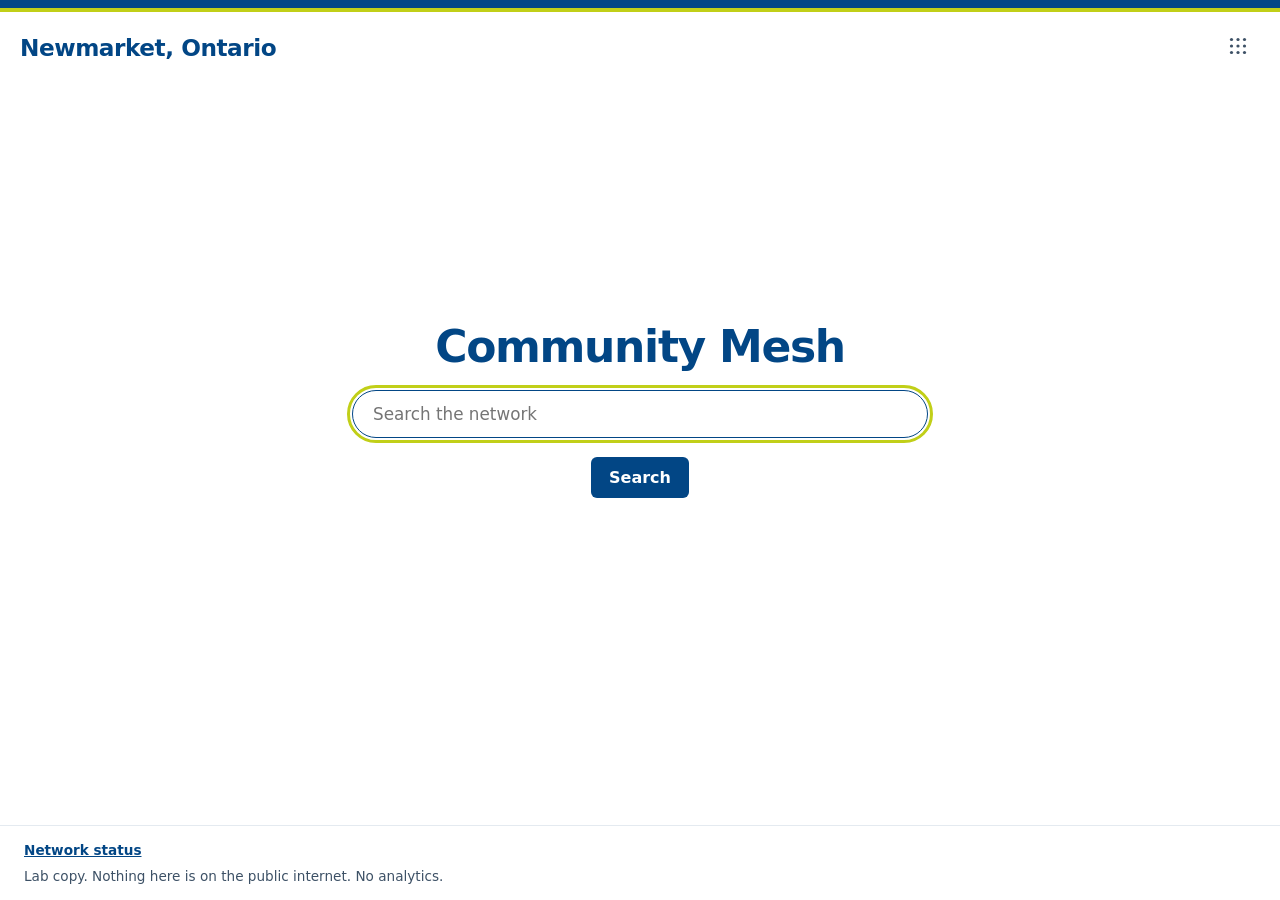
<file: hub/index.html>
<!DOCTYPE html>
<html lang="en">
<head>
  <meta charset="utf-8">
  <meta name="viewport" content="width=device-width, initial-scale=1">
  <meta name="robots" content="noindex, nofollow">
  <meta name="mesh-category" content="Search">
  <meta name="mesh-summary" content="Search pages on this network.">
  <title>Newmarket Community Mesh</title>
  <link rel="icon" href="/assets/favicon.svg" type="image/svg+xml">
  <link rel="stylesheet" href="./assets/custom.css">
  <style>
    :root {
      color-scheme: light;
      --blue: #024685;
      --green: #c1cf18;
      --ink: #16304a;
      --muted: #3d5166;
      --paper: #ffffff;
      --line: #e4eaf0;
    }
    * { box-sizing: border-box; }
    body {
      display: flex;
      flex-direction: column;
      margin: 0;
      min-height: 100vh;
      background: var(--paper);
      color: var(--ink);
      font-family: ui-sans-serif, system-ui, sans-serif;
      line-height: 1.5;
    }
    .band { height: 8px; background: var(--blue); }
    .band + .band { height: 4px; background: var(--green); }
    .bar {
      display: flex;
      align-items: center;
      justify-content: space-between;
      padding: 0.85rem 1.25rem 0;
    }
    .place {
      margin: 0;
      color: var(--blue);
      font-size: 1.45rem;
      font-weight: 720;
      letter-spacing: -0.02em;
      line-height: 1.1;
      text-decoration: none;
    }
    .place:hover { color: #01366a; }
    .tools { display: flex; align-items: center; gap: 0.35rem; }
    .apps-button {
      width: 2.75rem;
      height: 2.75rem;
      padding: 0;
      border: 0;
      border-radius: 50%;
      background: transparent;
      color: var(--muted);
      cursor: pointer;
    }
    .apps-button:hover { background: #f4f7fa; color: var(--blue); }
    .apps-button:focus-visible { outline: 3px solid var(--green); outline-offset: 2px; }
    .apps-menu[hidden] { display: none; }
    .apps-menu {
      position: fixed;
      z-index: 100000;
      display: grid;
      grid-template-columns: repeat(2, 6.5rem);
      gap: 0.25rem;
      width: max-content;
      padding: 0.75rem;
      background: var(--paper);
      border: 1px solid var(--line);
      border-radius: 8px;
    }
    .app {
      display: flex;
      flex-direction: column;
      align-items: center;
      gap: 0.4rem;
      padding: 0.85rem 0.4rem;
      border-radius: 6px;
      color: var(--ink);
      font-size: 0.78rem;
      font-weight: 650;
      line-height: 1.2;
      text-align: center;
      text-decoration: none;
    }
    .app svg { color: var(--blue); }
    .app:hover { background: #f4f7fa; }
    .app:focus-visible { outline: 3px solid var(--green); outline-offset: 2px; }
    .stage {
      flex: 1;
      display: flex;
      align-items: center;
      justify-content: center;
      padding: 0 1.5rem 8vh;
    }
    main { width: min(36rem, 100%); }
    h1 {
      margin: 0 0 1.35rem;
      color: var(--blue);
      font-size: 2.75rem;
      font-weight: 720;
      letter-spacing: -0.03em;
      line-height: 1;
      text-align: center;
    }
    .search {
      display: block;
      width: 100%;
      height: 3rem;
      padding: 0 1.25rem;
      border: 1px solid var(--line);
      border-radius: 1.5rem;
      background: var(--paper);
      color: var(--ink);
      font: inherit;
      font-size: 1.05rem;
    }
    .search:hover { border-color: #c5d0da; }
    .search:focus {
      outline: 3px solid var(--green);
      outline-offset: 2px;
      border-color: var(--blue);
    }
    .go {
      display: block;
      margin: 1.15rem auto 0;
      padding: 0.55rem 1.15rem;
      border: 0;
      border-radius: 6px;
      background: var(--blue);
      color: #fff;
      font: inherit;
      font-weight: 650;
      cursor: pointer;
    }
    .go:hover { background: #01366a; }
    .go:focus-visible { outline: 3px solid var(--green); outline-offset: 3px; }
    .hit:focus-visible { outline: 3px solid var(--green); outline-offset: 3px; }
    #results { margin-top: 1.75rem; }
    .hit {
      display: block;
      padding: 0.85rem 0;
      border-top: 1px solid var(--line);
      color: inherit;
      text-decoration: none;
    }
    .hit strong {
      display: block;
      color: var(--blue);
      font-size: 1.15rem;
      font-weight: 700;
    }
    .hit .kind {
      display: block;
      margin-top: 0.1rem;
      color: var(--muted);
      font-size: 0.85rem;
    }
    .hit span.body {
      display: block;
      margin-top: 0.2rem;
      color: var(--ink);
      font-size: 1rem;
    }
    .hit:hover strong { color: #01366a; }
    .none {
      margin: 1.5rem 0 0;
      color: var(--muted);
    }
    footer {
      margin-top: auto;
      padding: 0.85rem 1.5rem;
      border-top: 1px solid var(--line);
      color: var(--muted);
      font-size: 0.85rem;
    }
    footer a { color: var(--blue); font-weight: 650; }
    footer a:hover { color: #01366a; }
    footer a:focus-visible { outline: 3px solid var(--green); outline-offset: 3px; }
    footer .links { margin: 0 0 0.35rem; }
  </style>
</head>
<body>
  <div class="band"></div>
  <div class="band"></div>
  <header class="bar">
    <a class="place" href="/">Newmarket, Ontario</a>
    <div class="tools">
      <button id="apps-button" class="apps-button" type="button" aria-label="Apps" aria-expanded="false" aria-controls="apps-menu">
        <svg width="20" height="20" viewBox="0 0 20 20" aria-hidden="true">
          <circle cx="3.5" cy="3.5" r="1.6" fill="currentColor"/>
          <circle cx="10" cy="3.5" r="1.6" fill="currentColor"/>
          <circle cx="16.5" cy="3.5" r="1.6" fill="currentColor"/>
          <circle cx="3.5" cy="10" r="1.6" fill="currentColor"/>
          <circle cx="10" cy="10" r="1.6" fill="currentColor"/>
          <circle cx="16.5" cy="10" r="1.6" fill="currentColor"/>
          <circle cx="3.5" cy="16.5" r="1.6" fill="currentColor"/>
          <circle cx="10" cy="16.5" r="1.6" fill="currentColor"/>
          <circle cx="16.5" cy="16.5" r="1.6" fill="currentColor"/>
        </svg>
      </button>
      <div id="apps-menu" class="apps-menu" hidden>
        <a class="app" id="app-search" href="/">
          <svg width="28" height="28" viewBox="0 0 24 24" fill="none" stroke="currentColor" stroke-width="1.8" aria-hidden="true"><circle cx="11" cy="11" r="6"/><path d="M16 16l5 5"/></svg>
          Search
        </a>
        <a class="app" id="mesh-directory" href="http://127.0.0.1:8090/directory/">
          <svg width="28" height="28" viewBox="0 0 24 24" fill="none" stroke="currentColor" stroke-width="1.8" aria-hidden="true"><path d="M8 6h12M8 12h12M8 18h12"/><path d="M4 6h.01M4 12h.01M4 18h.01"/></svg>
          Directory
        </a>
        <a class="app" id="app-square" href="http://127.0.0.1:8094/">
          <svg width="28" height="28" viewBox="0 0 24 24" fill="none" stroke="currentColor" stroke-width="1.8" aria-hidden="true"><path d="M4 5h16v11H9l-5 4z"/><path d="M8 9h8M8 12h5"/></svg>
          Square
        </a>
        <a class="app" id="app-status" href="/status/">
          <svg width="28" height="28" viewBox="0 0 24 24" fill="none" stroke="currentColor" stroke-width="1.8" aria-hidden="true"><path d="M4 6.5l6-2 6 2 4-1.5v13l-4 1.5-6-2-6 2-4-1.5z"/><path d="M10 4.5v13M16 6.5v13"/></svg>
          Status
        </a>
      </div>
    </div>
  </header>
  <div class="stage">
    <main>
      <h1>Community Mesh</h1>
      <form role="search" action="/search/" method="get">
        <label for="q" style="position:absolute;width:1px;height:1px;overflow:hidden;clip:rect(0 0 0 0)">Search the network</label>
        <input class="search" id="q" name="q" type="search" placeholder="Search the network" autocomplete="off" enterkeyhint="search" autofocus>
        <button class="go" type="submit">Search</button>
      </form>
    </main>
  </div>
  <footer>
    <p class="links"><a href="/status/">Network status</a></p>
    Lab copy. Nothing here is on the public internet. No analytics.
  </footer>
  <script src="./assets/apps.js"></script>
</body>
</html>
</file>
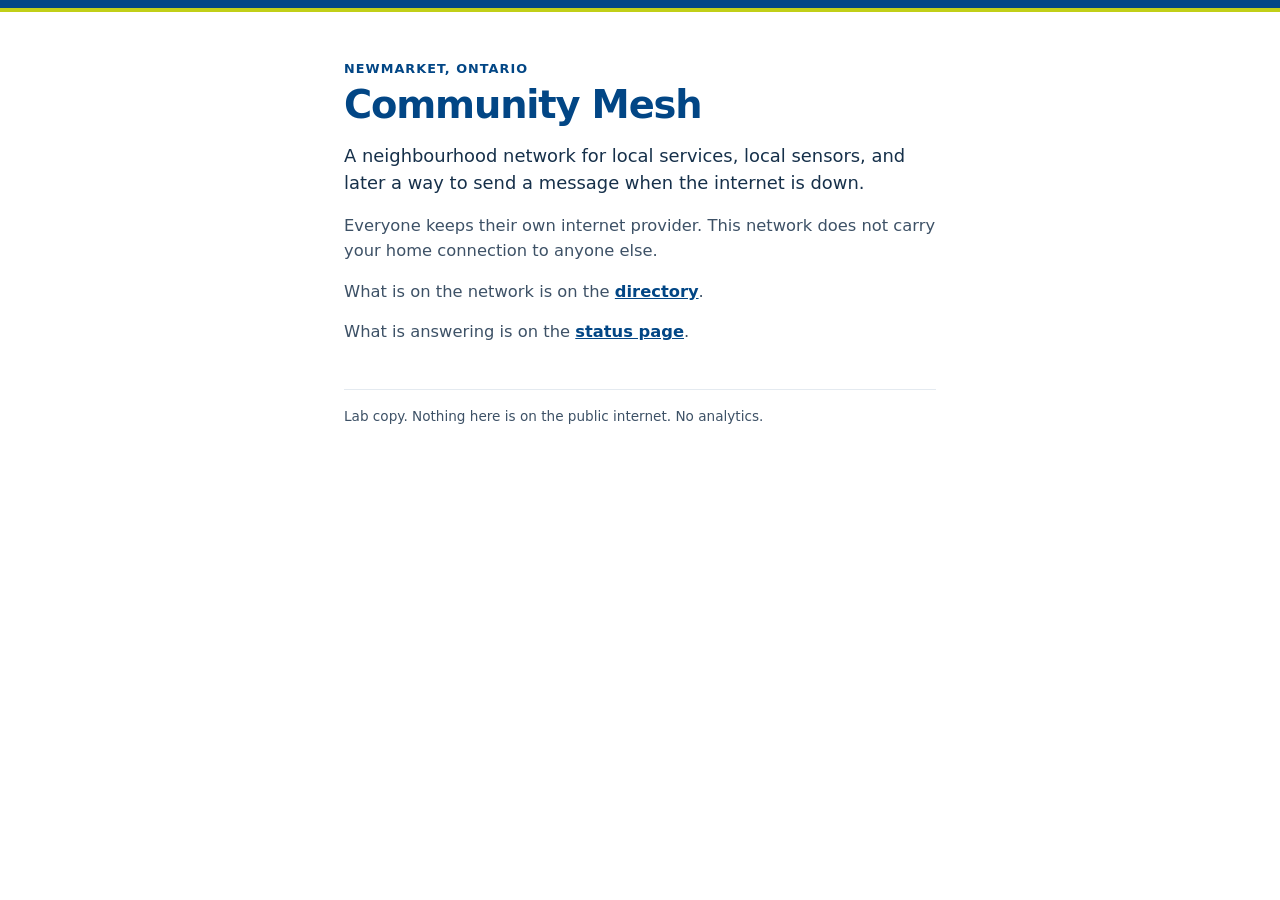
<file: portal/index.html>
<!DOCTYPE html>
<html lang="en">
<head>
  <meta charset="utf-8">
  <meta name="viewport" content="width=device-width, initial-scale=1">
  <meta name="robots" content="noindex, nofollow">
  <meta name="mesh-category" content="Network">
  <meta name="mesh-summary" content="A neighbourhood network for local services, local sensors, and later a way to send a message when the internet is down.">
  <title>Newmarket Community Mesh</title>
  <link rel="icon" href="/favicon.svg" type="image/svg+xml">
  <style>
    :root {
      color-scheme: light;
      --blue: #024685;
      --green: #c1cf18;
      --ink: #16304a;
      --muted: #3d5166;
      --paper: #ffffff;
      --line: #e4eaf0;
    }
    * { box-sizing: border-box; }
    body {
      margin: 0;
      background: var(--paper);
      color: var(--ink);
      font-family: ui-sans-serif, system-ui, sans-serif;
      line-height: 1.5;
    }
    .band { height: 8px; background: var(--blue); }
    .band + .band { height: 4px; background: var(--green); margin-top: 0; }
    main {
      max-width: 40rem;
      margin: 0 auto;
      padding: 2.75rem 1.5rem 4rem;
    }
    .place {
      display: inline-block;
      margin: 0 0 0.4rem;
      color: var(--blue);
      font-size: 0.8rem;
      font-weight: 650;
      letter-spacing: 0.08em;
      text-transform: uppercase;
      text-decoration: none;
    }
    .place:hover { color: #01366a; }
    h1 {
      margin: 0 0 1rem;
      color: var(--blue);
      font-size: 2.4rem;
      font-weight: 720;
      letter-spacing: -0.03em;
      line-height: 1.05;
    }
    h2 {
      margin: 2.25rem 0 0.4rem;
      color: var(--blue);
      font-size: 1.05rem;
      font-weight: 700;
    }
    p { font-size: 1.02rem; color: var(--muted); }
    .lede { color: var(--ink); font-size: 1.12rem; }
    main a {
      color: var(--blue);
      font-weight: 650;
    }
    main a:hover { color: #01366a; }
    main a:focus-visible {
      outline: 3px solid var(--green);
      outline-offset: 3px;
    }
    footer {
      margin-top: 2.75rem;
      padding-top: 1rem;
      border-top: 1px solid var(--line);
      color: var(--muted);
      font-size: 0.85rem;
    }
  </style>
</head>
<body>
  <div class="band"></div>
  <div class="band"></div>
  <main>
    <a class="place" id="place" href="http://127.0.0.1:8092/">Newmarket, Ontario</a>
    <h1>Community Mesh</h1>
    <p class="lede">A neighbourhood network for local services, local sensors, and later a way to send a message when the internet is down.</p>
    <p>Everyone keeps their own internet provider. This network does not carry your home connection to anyone else.</p>
    <p>What is on the network is on the <a href="/directory/">directory</a>.</p>
    <p>What is answering is on the <a id="status-link" href="http://127.0.0.1:8092/status/">status page</a>.</p>
    <script>
      var onHub = ["hub.nm", "hub.newmarket.network", "hub.nm-mesh.daddar.io"].indexOf(location.hostname) !== -1;
      var host = location.protocol + "//" + location.hostname;
      document.getElementById("place").href = onHub ? "/" : host + ":8092/";
      var statusLink = document.getElementById("status-link");
      if (statusLink) statusLink.href = onHub ? "/status/" : host + ":8092/status/";
    </script>

    <footer>
      Lab copy. Nothing here is on the public internet. No analytics.
    </footer>
  </main>
</body>
</html>
</file>
<file: hub/assets/custom.css>
:root {
  color-scheme: light;
  --blue: #024685;
  --green: #c1cf18;
  --ink: #16304a;
  --muted: #3d5166;
  --paper: #ffffff;
  --line: #e4eaf0;
}

html, body {
  background: var(--paper);
  color: var(--ink);
  font-family: ui-sans-serif, system-ui, sans-serif;
}

.apps-button {
  width: 2.75rem;
  height: 2.75rem;
  padding: 0;
  border: 0;
  border-radius: 50%;
  background: transparent;
  color: var(--muted, #3d5166);
  cursor: pointer;
}
.apps-button:hover { background: #f4f7fa; color: var(--blue, #024685); }
.apps-menu[hidden] { display: none; }
.apps-menu {
  position: fixed;
  z-index: 100000;
  display: grid;
  grid-template-columns: repeat(2, 6.5rem);
  gap: 0.25rem;
  padding: 0.75rem;
  background: #fff;
  border: 1px solid var(--line, #e4eaf0);
  border-radius: 8px;
}
.app {
  display: flex;
  flex-direction: column;
  align-items: center;
  gap: 0.35rem;
  padding: 0.75rem 0.35rem;
  border-radius: 6px;
  color: var(--ink, #16304a);
  font-size: 0.78rem;
  font-weight: 650;
  text-align: center;
  text-decoration: none;
}
.app:hover { background: #f4f7fa; }
.tools { display: flex; align-items: center; gap: 0.35rem; }
</file>
